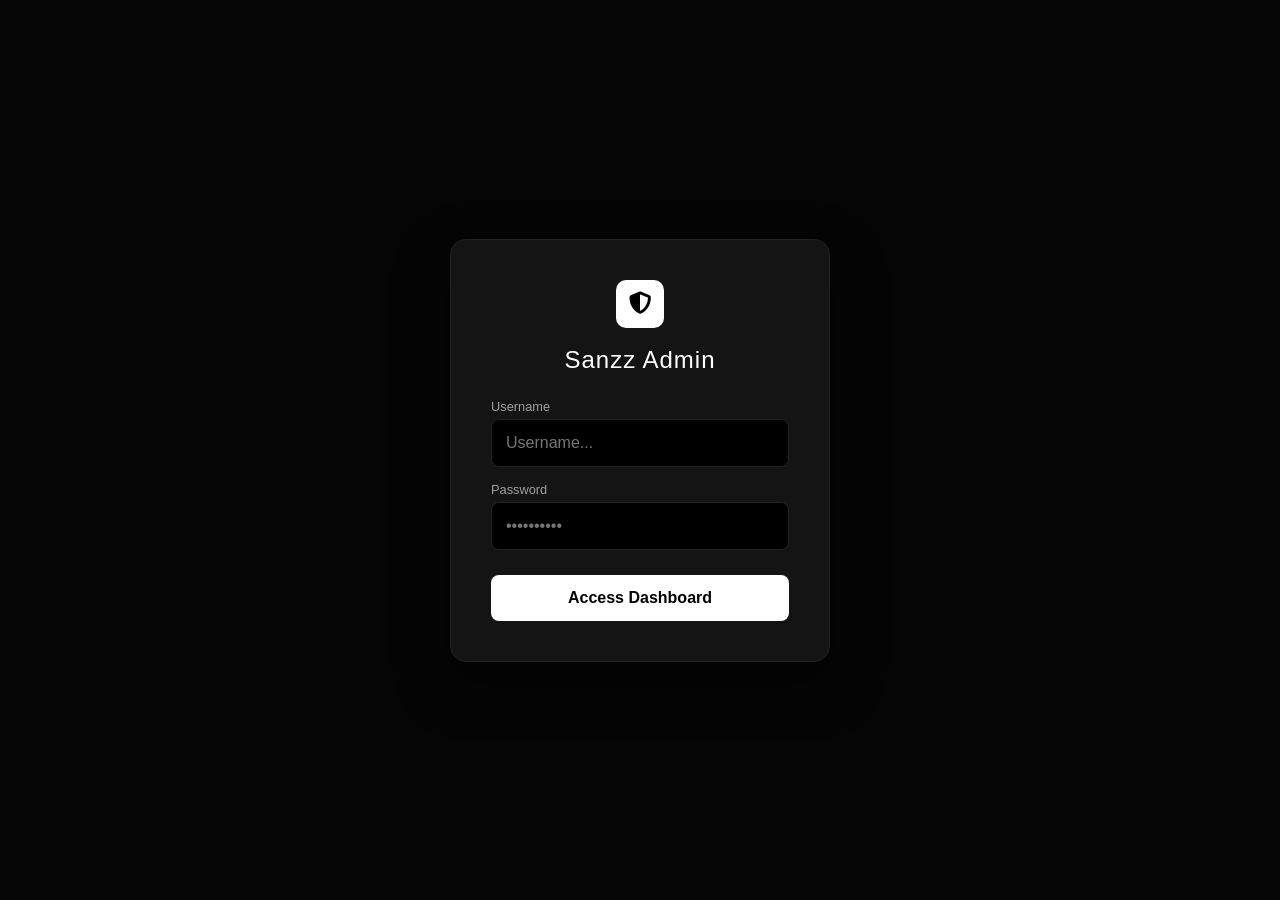
<file: adminsanz.html>
<!DOCTYPE html>
<html lang="si">
<head>
    <meta charset="UTF-8">
    <meta name="viewport" content="width=device-width, initial-scale=1.0">
    <title>Sanzz AI | Admin Dashboard</title>
    <link href="https://cdnjs.cloudflare.com/ajax/libs/font-awesome/6.4.0/css/all.min.css" rel="stylesheet">
    <style>
        :root {
            --bg: #050505;
            --sidebar: #0f0f0f;
            --card: #141414;
            --accent: #ffffff;
            --text-main: #ffffff;
            --text-dim: #a0a0a0;
            --error: #ff4d4d;
            --success: #22c55e;
            --border: #222222;
        }
        * { margin: 0; padding: 0; box-sizing: border-box; }
        body {
            font-family: 'Inter', -apple-system, sans-serif;
            background: var(--bg); color: var(--text-main);
            display: flex; height: 100vh; overflow: hidden;
        }

        /* ── Auth Check Overlay ── */
        #authOverlay {
            position: fixed; inset: 0; background: var(--bg);
            display: flex; align-items: center; justify-content: center;
            z-index: 1000;
        }
        .auth-box {
            background: var(--card); padding: 40px; border-radius: 16px;
            border: 1px solid var(--border); width: 380px; text-align: center;
            box-shadow: 0 20px 50px rgba(0,0,0,0.5);
        }
        .auth-box h2 { margin-bottom: 25px; letter-spacing: 1px; font-weight: 300; }
        .input-group { text-align: left; margin-bottom: 15px; }
        .input-group label { font-size: 0.8rem; color: var(--text-dim); margin-bottom: 5px; display: block; }
        input {
            width: 100%; padding: 14px; background: #000; border: 1px solid var(--border);
            color: white; border-radius: 8px; box-sizing: border-box; font-size: 1rem;
            transition: border 0.3s; outline: none;
        }
        input:focus { border-color: var(--accent); }
        .btn-login {
            width: 100%; padding: 14px; background: var(--accent); color: black;
            border: none; border-radius: 8px; font-weight: bold; cursor: pointer;
            margin-top: 10px; font-size: 1rem; transition: 0.3s;
        }
        .btn-login:hover { opacity: 0.9; }
        .lock-msg {
            color: var(--error); display: none; margin-top: 15px;
            font-size: 0.85rem; padding: 10px; border: 1px solid var(--error); border-radius: 5px;
        }

        /* ── Sidebar ── */
        .sidebar {
            width: 260px; background: var(--sidebar); padding: 30px;
            border-right: 1px solid var(--border); display: flex; flex-direction: column;
        }
        .sidebar h2 { font-weight: 800; font-size: 1.5rem; margin-bottom: 40px; }
        .nav-item {
            color: var(--text-dim); padding: 12px 14px; cursor: pointer;
            transition: 0.3s; font-size: 0.95rem; border-radius: 8px; margin-bottom: 4px;
            display: flex; align-items: center; gap: 10px;
        }
        .nav-item:hover { color: var(--accent); background: #1a1a1a; }
        .nav-item.active { color: var(--accent); background: #1a1a1a; }

        /* ── Main ── */
        .main-content { flex: 1; padding: 40px; overflow-y: auto; }
        .header-row { display: flex; justify-content: space-between; align-items: center; margin-bottom: 35px; }
        .header-row h1 { font-size: 1.6rem; font-weight: 700; }

        /* ── Stat Cards ── */
        .stats-grid { display: grid; grid-template-columns: repeat(3, 1fr); gap: 20px; margin-bottom: 35px; }
        .stat-card {
            background: var(--card); padding: 28px; border: 1px solid var(--border);
            border-radius: 12px; transition: border-color 0.3s;
        }
        .stat-card:hover { border-color: #444; }
        .stat-card p { color: var(--text-dim); margin: 0; font-size: 0.8rem; text-transform: uppercase; letter-spacing: 1px; }
        .stat-card h2 { font-size: 2.5rem; margin: 8px 0 0 0; font-weight: 700; }

        /* ── Section ── */
        .section { margin-bottom: 35px; }
        .section h3 { font-size: 1rem; color: var(--text-dim); text-transform: uppercase; letter-spacing: 1px; margin-bottom: 15px; }

        /* ── Table ── */
        .table-wrap { background: var(--card); border-radius: 12px; border: 1px solid var(--border); overflow: hidden; }
        table { width: 100%; border-collapse: collapse; }
        th, td { padding: 16px 20px; text-align: left; border-bottom: 1px solid var(--border); }
        th { background: #1a1a1a; color: var(--text-dim); font-size: 0.72rem; text-transform: uppercase; letter-spacing: 1px; }
        td { font-size: 0.9rem; }
        tr:last-child td { border-bottom: none; }
        tr:hover td { background: #1a1a1a; }

        /* ── Blacklist ── */
        .bl-card {
            background: var(--card); border: 1px solid var(--border);
            border-radius: 12px; padding: 20px;
        }
        .bl-user {
            display: flex; justify-content: space-between; align-items: center;
            padding: 12px 0; border-bottom: 1px solid var(--border);
        }
        .bl-user:last-child { border-bottom: none; }
        .unban-btn {
            background: none; border: 1px solid var(--error); color: var(--error);
            border-radius: 6px; padding: 6px 14px; cursor: pointer; font-size: 0.8rem;
            transition: 0.2s;
        }
        .unban-btn:hover { background: rgba(255,77,77,0.1); }

        /* ── Subject Tags ── */
        .subj-tags { display: flex; flex-wrap: wrap; gap: 10px; }
        .subj-tag {
            background: #1a1a1a; border: 1px solid var(--border);
            border-radius: 20px; padding: 8px 16px; font-size: 0.85rem;
            display: flex; align-items: center; gap: 8px;
        }
        .subj-count { color: var(--accent); font-weight: 700; }

        /* ── Empty State ── */
        .empty { color: var(--text-dim); padding: 30px; text-align: center; font-size: 0.9rem; }

        /* ── Refresh btn ── */
        .refresh-btn {
            background: #1a1a1a; border: 1px solid var(--border);
            color: var(--text-dim); padding: 8px 16px; border-radius: 8px;
            cursor: pointer; font-size: 0.85rem; transition: 0.2s;
        }
        .refresh-btn:hover { border-color: #fff; color: #fff; }

        /* ── Toast ── */
        .toast {
            position: fixed; bottom: 30px; right: 30px;
            background: #1a1a1a; border: 1px solid var(--border);
            border-radius: 10px; padding: 12px 20px; font-size: 0.85rem;
            display: none; z-index: 9999; box-shadow: 0 8px 30px rgba(0,0,0,0.5);
        }
        .toast.show { display: block; animation: toastIn 0.3s ease; }
        @keyframes toastIn { from{opacity:0;transform:translateY(10px)} to{opacity:1;transform:translateY(0)} }

        /* Page sections */
        .page { display: none; }
        .page.active { display: block; }
    </style>
</head>
<body>

<div id="authOverlay">
    <div class="auth-box">
        <div style="background:white;width:48px;height:48px;border-radius:10px;display:inline-flex;align-items:center;justify-content:center;margin-bottom:18px;">
            <i class="fas fa-shield-alt" style="color:black;font-size:1.4rem;"></i>
        </div>
        <h2>Sanzz Admin</h2>
        <div class="input-group">
            <label>Username</label>
            <input type="text" id="adminUser" placeholder="Username...">
        </div>
        <div class="input-group">
            <label>Password</label>
            <input type="password" id="adminPass" placeholder="••••••••••">
        </div>
        <button class="btn-login" onclick="doLogin()">Access Dashboard</button>
        <div class="lock-msg" id="lockMsg"><i class="fas fa-clock"></i> Too many attempts. Locked for 4 hours.</div>
    </div>
</div>

<div class="sidebar">
    <h2>SANZZ <span style="font-weight:200">AI</span></h2>
    <div class="nav-item active" onclick="showPage('overview', this)"><i class="fas fa-chart-pie"></i> Overview</div>
    <div class="nav-item" onclick="showPage('history', this)"><i class="fas fa-history"></i> History</div>
    <div class="nav-item" onclick="showPage('blacklist', this)"><i class="fas fa-user-slash"></i> Blacklist</div>
    <div class="nav-item" onclick="showPage('subjects', this)"><i class="fas fa-book"></i> Subjects</div>
    <div class="nav-item" onclick="showPage('resources', this)"><i class="fas fa-database"></i> Resources (RAG)</div>
    <div style="margin-top:auto;">
        <div class="nav-item" onclick="logout()" style="color:var(--error)"><i class="fas fa-power-off"></i> Logout</div>
    </div>
</div>

<div class="main-content">
    <div class="page active" id="page-overview">
        <div class="header-row">
            <h1>System Overview</h1>
            <div style="display:flex;gap:10px;align-items:center;">
                <span style="font-size:0.85rem;color:var(--text-dim)" id="lastUpdated"></span>
                <button class="refresh-btn" onclick="loadData()"><i class="fas fa-sync-alt"></i> Refresh</button>
            </div>
        </div>
        <div class="stats-grid">
            <div class="stat-card">
                <p>Total Questions</p>
                <h2 id="totalQ">—</h2>
            </div>
            <div class="stat-card">
                <p>Blacklisted Users</p>
                <h2 id="bannedCount" style="color:var(--error)">—</h2>
            </div>
            <div class="stat-card">
                <p>Server Status</p>
                <h2 style="color:var(--success)">ONLINE</h2>
            </div>
        </div>
        <div class="section">
            <h3>Recent Activity (Last 10)</h3>
            <div class="table-wrap">
                <table>
                    <thead><tr><th>Student</th><th>Grade</th><th>Subject</th><th>Question</th><th>Time</th></tr></thead>
                    <tbody id="recentBody"></tbody>
                </table>
            </div>
        </div>
    </div>

    <div class="page" id="page-history">
        <div class="header-row">
            <h1>Full History</h1>
            <button class="refresh-btn" onclick="loadData()"><i class="fas fa-sync-alt"></i> Refresh</button>
        </div>
        <div class="table-wrap">
            <table>
                <thead><tr><th>Student</th><th>Grade</th><th>Subject</th><th>Question</th><th>Time</th></tr></thead>
                <tbody id="historyBody"></tbody>
            </table>
        </div>
    </div>

    <div class="page" id="page-blacklist">
        <div class="header-row">
            <h1>Blacklisted Users</h1>
            <button class="refresh-btn" onclick="loadData()"><i class="fas fa-sync-alt"></i> Refresh</button>
        </div>
        <div class="bl-card" id="blacklistContainer">
            <div class="empty">Loading...</div>
        </div>
    </div>

    <div class="page" id="page-resources">
        <div class="header-row">
            <h1>Textbook Resources (RAG)</h1>
            <button class="refresh-btn" onclick="loadPDFs()"><i class="fas fa-sync-alt"></i> Refresh</button>
        </div>
        <div class="section">
            <h3>PDF Upload කරන්න</h3>
            <div class="bl-card" style="display:flex;gap:16px;align-items:center;flex-wrap:wrap;">
                <input type="file" id="pdfInput" accept=".pdf" style="background:#000;border:1px solid var(--border);color:white;padding:10px 14px;border-radius:8px;font-size:0.85rem;flex:1;min-width:200px;">
                <button onclick="uploadPDF()" style="background:white;color:black;border:none;border-radius:8px;padding:12px 24px;font-weight:700;cursor:pointer;font-size:0.9rem;white-space:nowrap;">
                    <i class="fas fa-upload"></i> Upload PDF
                </button>
            </div>
        </div>
        <div class="section">
            <h3>Uploaded Textbooks</h3>
            <div class="bl-card" id="pdfList">
                <div class="empty">Loading...</div>
            </div>
        </div>
    </div>

    <div class="page" id="page-subjects">
        <div class="header-row">
            <h1>Subject Stats</h1>
        </div>
        <div class="subj-tags" id="subjTags">
            <div class="empty">Loading...</div>
        </div>
    </div>
</div>

<div class="toast" id="toast"></div>

<script>
    const BACKEND     = 'https://sanz-ai-tutor.onrender.com';
    const ADMIN_USER  = 'sanduni';
    const ADMIN_PASS  = 'momsanzdad2001#';

    let authed = false;
    let attempts = parseInt(localStorage.getItem('adm_att') || '0');
    let lockUntil = parseInt(localStorage.getItem('adm_lock') || '0');

    // ── Bypass Check (Session Storage) ──
    window.onload = () => {
        const savedPw = sessionStorage.getItem('admin_pw');
        if (savedPw === ADMIN_PASS) {
            authed = true;
            document.getElementById('authOverlay').style.display = 'none';
            loadData();
        }
    };

    function checkLock() {
        if (Date.now() < lockUntil) {
            document.getElementById('lockMsg').style.display = 'block';
            document.querySelector('.btn-login').disabled = true;
            return true;
        }
        return false;
    }

    function doLogin() {
        if (checkLock()) return;
        const u = document.getElementById('adminUser').value.trim();
        const p = document.getElementById('adminPass').value;
        if (u === ADMIN_USER && p === ADMIN_PASS) {
            authed = true;
            sessionStorage.setItem('admin_pw', p);
            localStorage.setItem('adm_att', '0');
            document.getElementById('authOverlay').style.display = 'none';
            loadData();
        } else {
            attempts++;
            localStorage.setItem('adm_att', attempts);
            if (attempts >= 4) {
                const lock = Date.now() + 4 * 60 * 60 * 1000;
                localStorage.setItem('adm_lock', lock);
                lockUntil = lock;
                checkLock();
            } else {
                showToast(`❌ Wrong! ${4 - attempts} attempts left.`);
            }
        }
    }

    // Navigation and Data loading functions (As they were)
    function showPage(name, el) {
        document.querySelectorAll('.page').forEach(p => p.classList.remove('active'));
        document.querySelectorAll('.nav-item').forEach(n => n.classList.remove('active'));
        document.getElementById('page-' + name).classList.add('active');
        el.classList.add('active');
        if (name === 'resources') loadPDFs();
    }

    async function loadData() {
        if (!authed) return;
        try {
            const sRes = await fetch(`${BACKEND}/admin/stats`, { headers: { 'X-Admin-Password': ADMIN_PASS } });
            const stats = await sRes.json();
            document.getElementById('totalQ').textContent = stats.total_questions ?? 0;
            document.getElementById('bannedCount').textContent = (stats.blacklisted_users?.length ?? 0);
            // ... (The rest of your loading logic)
        } catch (err) { console.error(err); }
    }

    function logout() { sessionStorage.removeItem('admin_pw'); location.reload(); }
    function showToast(msg) { const t = document.getElementById('toast'); t.textContent = msg; t.classList.add('show'); setTimeout(() => t.classList.remove('show'), 3000); }
</script>
</body>
</html>
</file>
